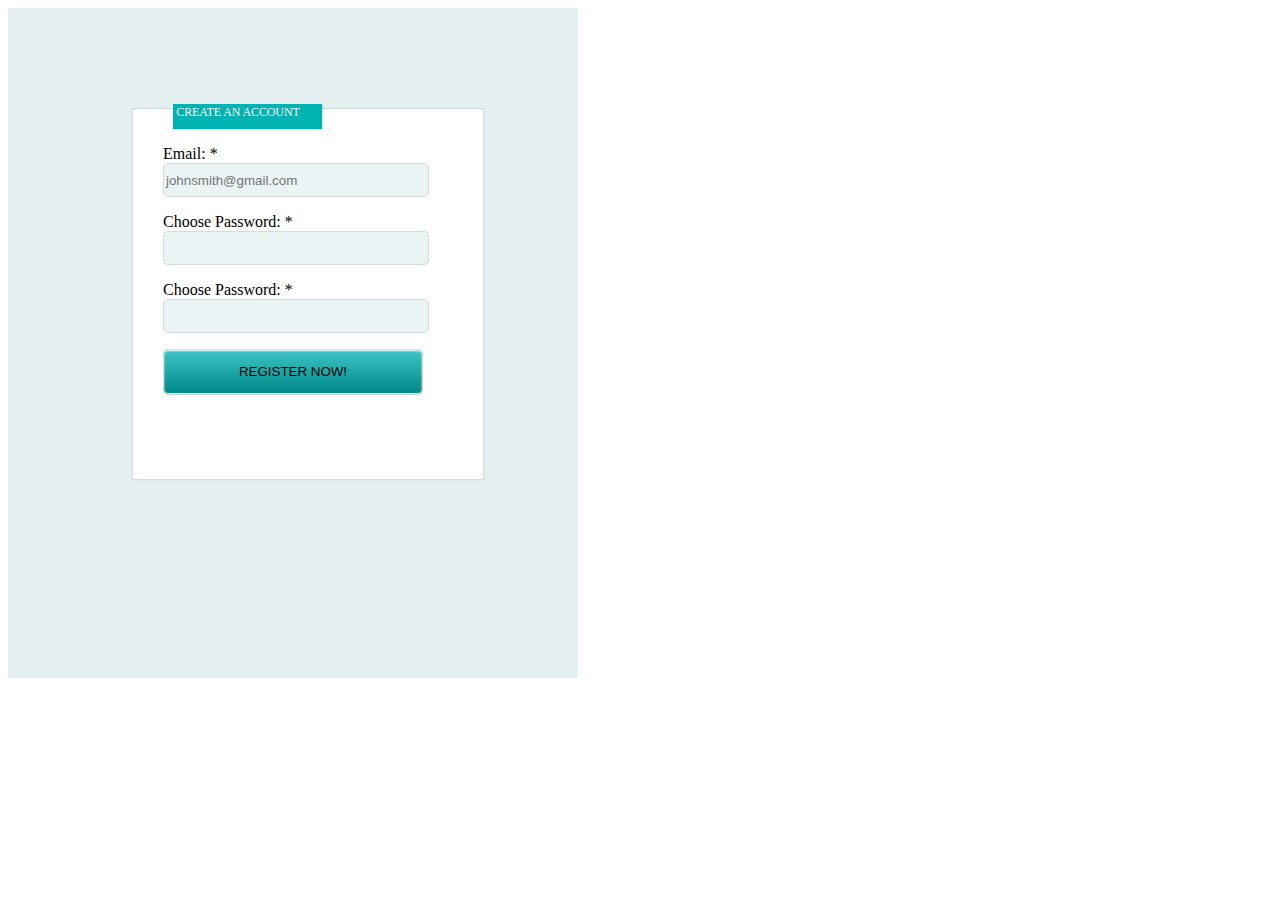
<file: lesson_13/index.html>
<!DOCTYPE html>
<html lang="en">
<head>
	<meta charset="UTF-8">
	<link rel="stylesheet" href="style.css">
	<title>Lesson_13</title>
</head>
<body>
	<div class="bg">
		<div class="login">
			<div class="ribbon"><span>CREATE AN ACCOUNT</span></div>
			<form action="#">
				<p>Email: *<br>
					<input type="text" placeholder="johnsmith@gmail.com">
				</p>
				<p>Choose Password: *<br>
					<input type="text">
				</p>
				<p>Choose Password: *<br>
					<input type="text">
				</p>
				<button>REGISTER NOW!</button>
			</form>
		</div>
	</div>
</body>
</html>
</file>
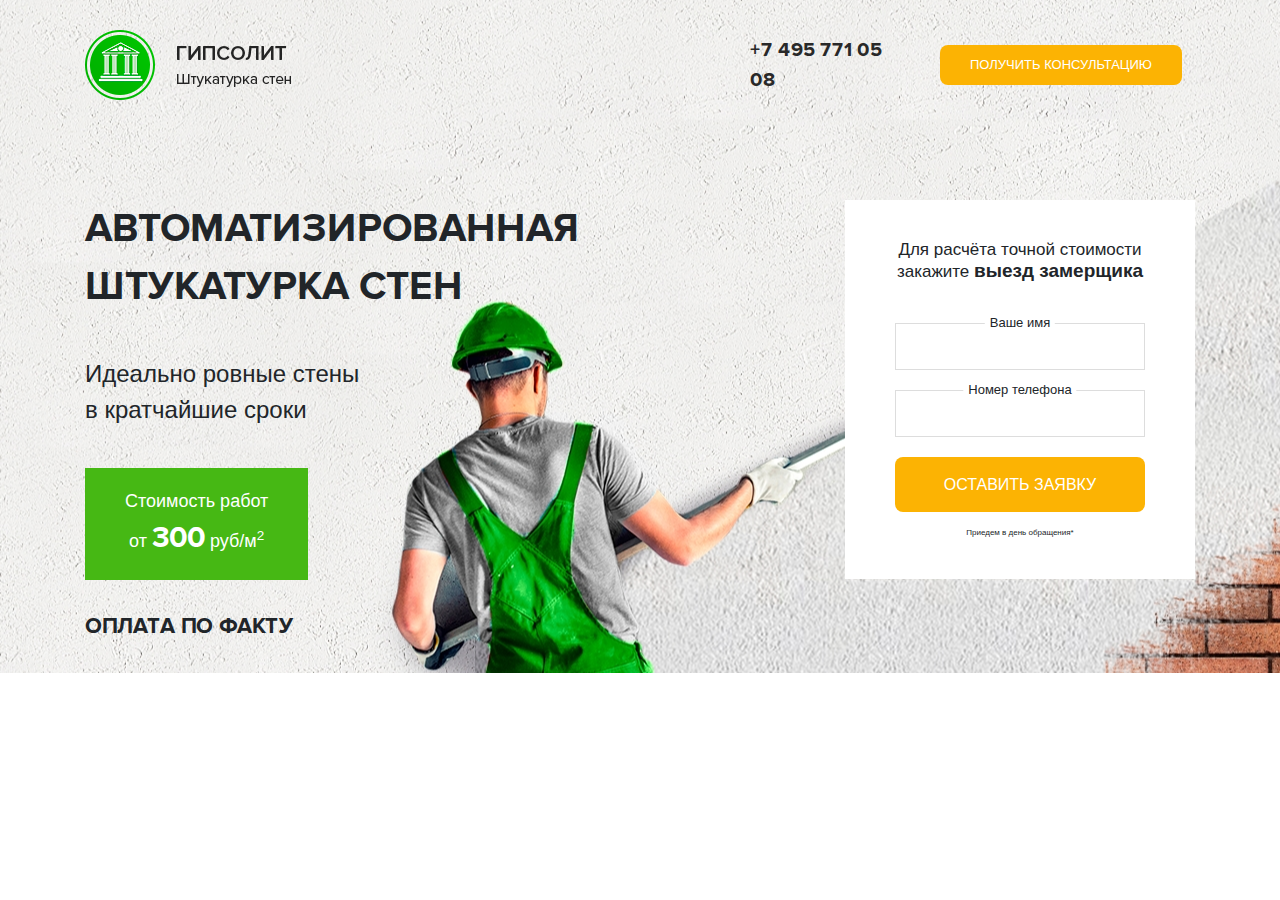
<file: project_1/src/index.html>
<!doctype html>
<html lang="en">
  <head>
    <!-- Required meta tags -->
    <meta charset="utf-8">
    <meta name="viewport" content="width=device-width, initial-scale=1, shrink-to-fit=no">

    <!-- Bootstrap CSS -->
    <link rel="stylesheet" href="./css/bootstrap.css">

    <!-- Style CSS -->
    <link rel="stylesheet" href="./css/style.css">

    <title>Автоматизированная штукатурка стен</title>
  </head>
  <body>

    <main class="main">
      <div class="container">
        <div class="header">

          <div class="row">
            <div class="col-xl-3">
              <img src="img/logo.png" alt="Гипсолит. Штукатурка стен">
            </div>

          
            <div class="col-xl-2 offset-4  align-self-center">
              <a class="phone-link" href="#">+7 495 771 05 08</a>
            </div>
          
            <div class="col-xl-3  align-self-center">
              <button class="btn header-btn">получить консультацию</button>
            </div>

          </div>
        </div>

        <div class="main-content">
          <div class="row">
            <div class="col-xl-6">
              <div class="main-title">
                <h1>Автоматизированная штукатурка стен</h1>
                <p class="main-subtitle">Идеально ровные стены<br>в кратчайшие сроки</p>
                <span>
                  Стоимость работ <br>
                  от <strong>300</strong> руб/м<sup>2</sup>
                </span>
                <strong class="main-trigger">
                  оплата по факту
                </strong>
              </div>
            </div>
            <div class="col-xl-4 offset-2">
              <div class="main-form">
                <h2 class="main-form-header">Для расчёта точной стоимости <br>закажите <strong>выезд замерщика</strong></h2>
                <form action="#">
                  <label for="#">Ваше имя</label>
                  <input type="text" class="main-form-input">
                  <label for="#"> Номер телефона</label>
                  <input type="text" class="main-form-input">
                  <button class="main-form-btn btn" type="submit">оставить заявку</button>
                  <small>Приедем в день обращения*</small>
                </form>
              </div>
            </div>
          </div>
        </div>

      </div>
    </main>




    <!-- Optional JavaScript -->
    <!-- jQuery first, then Popper.js, then Bootstrap JS -->
    <script src="https://code.jquery.com/jquery-3.3.1.slim.min.js" integrity="sha384-q8i/X+965DzO0rT7abK41JStQIAqVgRVzpbzo5smXKp4YfRvH+8abtTE1Pi6jizo" crossorigin="anonymous"></script>
    <script src="https://cdnjs.cloudflare.com/ajax/libs/popper.js/1.14.6/umd/popper.min.js" integrity="sha384-wHAiFfRlMFy6i5SRaxvfOCifBUQy1xHdJ/yoi7FRNXMRBu5WHdZYu1hA6ZOblgut" crossorigin="anonymous"></script>
    <script src="https://stackpath.bootstrapcdn.com/bootstrap/4.2.1/js/bootstrap.min.js" integrity="sha384-B0UglyR+jN6CkvvICOB2joaf5I4l3gm9GU6Hc1og6Ls7i6U/mkkaduKaBhlAXv9k" crossorigin="anonymous"></script>
  </body>
</html>
</file>
<file: lesson_13/style.css>
.bg {
	padding-top: 100px;
	width: 570px;
	height: 570px;
	background-color: #e4f0f0;
}
.login {
	padding-left: 30px;
	margin: 0 124px;
	width: 320px;
	height: 370px;
	box-shadow: 0 1px 3px rgba(0, 0, 0, 0.03);
	border: 1px solid #cfdede;
	background-color: #ffffff; 
}
.ribbon {
	margin-top: -5px;
	margin-left: 10px;
	width: 149px;
	height: 25px;
	box-shadow: 1px 1px 2px rgba(0, 0, 0, 0.15);
	background-color: #01b3b3;
}
span {
	padding-top: 2px;
	display: block;
	text-align: center;
	width: 130px;
	height: 10px;
	text-shadow: 0 1px 0 rgba(0, 0, 0, 0.1);
	color: #ffffff;
	font-family: "Arial - Bold MT";
	font-size: 12px;
	font-weight: 400;
	line-height: 12px;
	text-transform: uppercase;
/* Text style for "CREATE AN" */
	letter-spacing: -0.12px;
}
button {
	border-radius: 5px;
	width: 260px;
	height: 45px;
	box-shadow: 0 1px 1px rgba(0, 0, 0, 0.2), inset 0 1px 2px #ffffff;
	border: 1px solid #dcdcdc;
	background-color: #01b3b3;
    background-image: linear-gradient(to top, rgba(0, 0, 0, 0.24) 0%, rgba(255, 255, 255, 0.24) 100%);
}
input {
	width: 260px;
	height: 30px;
	background-color: #ebf4f4;
	border: 1px solid #cfdede;
	border-radius: 5px;
}
</file>
<file: project_1/src/css/style.css>
/* Fonts family */
@font-face {
  font-family: 'ProximaNova_bold';
  src: url('../fonts/ProximaNova-Bold.eot');
  src: url('../fonts/ProximaNova-Bold.eot?#iefix') format('embedded-opentype'), url('../fonts/ProximaNova-Bold.woff2') format('woff2'), url('../fonts/ProximaNova-Bold.woff') format('woff'), url('../fonts/ProximaNova-Bold.ttf') format('truetype'), url('../fonts/ProximaNova-Bold.svg#ProximaNova-Bold') format('svg');
  font-weight: bold;
  font-style: normal;
}
@font-face {
  font-family: 'ProximaNova_reg';
  src: url('../fonts/ProximaNova-Regular.eot');
  src: url('../fonts/ProximaNova-Regular.eot?#iefix') format('embedded-opentype'), url('../fonts/ProximaNova-Regular.woff2') format('woff2'), url('../fonts/ProximaNova-Regular.woff') format('woff'), url('../fonts/ProximaNova-Regular.ttf') format('truetype'), url('../fonts/ProximaNova-Regular.svg#ProximaNova-Regular') format('svg');
  font-weight: normal;
  font-style: normal;
}
.reg {
  font-family: 'ProximaNova_reg', sans-serif;
}
.bold {
  font-family: 'ProximaNova_bold', sans-serif;
}
/* Colors */
/* Basic setting */
html {
  font-size: 10px;
}
.btn {
  background-color: #fcb303;
  color: #ffffff;
  padding: 1rem 3rem;
  border-radius: 8px;
  text-transform: uppercase;
  border: none;
  font-size: 1.3rem;
}
/*  Typography */
section {
  padding: 10rem 0;
}
/* Main */
.main {
  padding: 3rem 0.5rem;
  background: #ffffff url(../img/main-bg.jpg) center center no-repeat;
  /* Подзаголовок */
  /* Зеленый ярлык */
  /* Оплата по факту */
  /* Главная форма */
}
.main-content {
  margin-top: 10rem;
  /* Главный заголовок */
}
.main-content h1 {
  margin-bottom: 4rem;
  font-family: 'ProximaNova_bold', sans-serif;
  font-size: 4rem;
  text-transform: uppercase;
  line-height: 1.45;
}
.main-subtitle {
  margin-bottom: 4rem;
  font-size: 2.4rem;
}
.main span {
  display: inline-block;
  padding: 2rem 4rem;
  font-size: 1.8rem;
  color: #ffffff;
  background-color: #46b814;
  text-align: center;
}
.main span strong {
  font-size: 3rem;
  font-family: 'ProximaNova_bold', sans-serif;
}
.main-trigger {
  display: block;
  margin-top: 3rem;
  font-size: 2.2rem;
  text-transform: uppercase;
  font-family: 'ProximaNova_bold', sans-serif;
}
.main-form {
  padding: 4rem 5rem;
  background-color: #ffffff;
  text-align: center;
  /* Заголовок формы*/
  /* поле для ввода*/
  /* Подписи к полям */
}
.main-form-header {
  margin-bottom: 4rem;
  font-size: 1.7rem;
}
.main-form-header strong {
  font-size: 1.9rem;
}
.main-form-input {
  display: block;
  margin: 2rem 0;
  width: 100%;
  border: 1px solid #dddddd;
  padding: 1.5rem;
}
.main-form label {
  position: absolute;
  left: 50%;
  -webkit-transform: translateX(-50%) translateY(-50%);
          transform: translateX(-50%) translateY(-50%);
  padding: 0.5rem;
  font-size: 1.3rem;
  background-color: #ffffff;
}
.main-form-btn {
  display: block;
  width: 100%;
  height: 5.5rem;
  font-size: 1.6rem;
}
.main-form small {
  display: block;
  margin-top: 1.5rem;
}
.header {
  height: 7rem;
}
.phone-link {
  display: inline-block;
  color: #292929;
  font-size: 2rem;
  font-weight: 700;
  font-family: 'ProximaNova_bold', sans-serif;
}
</file>
